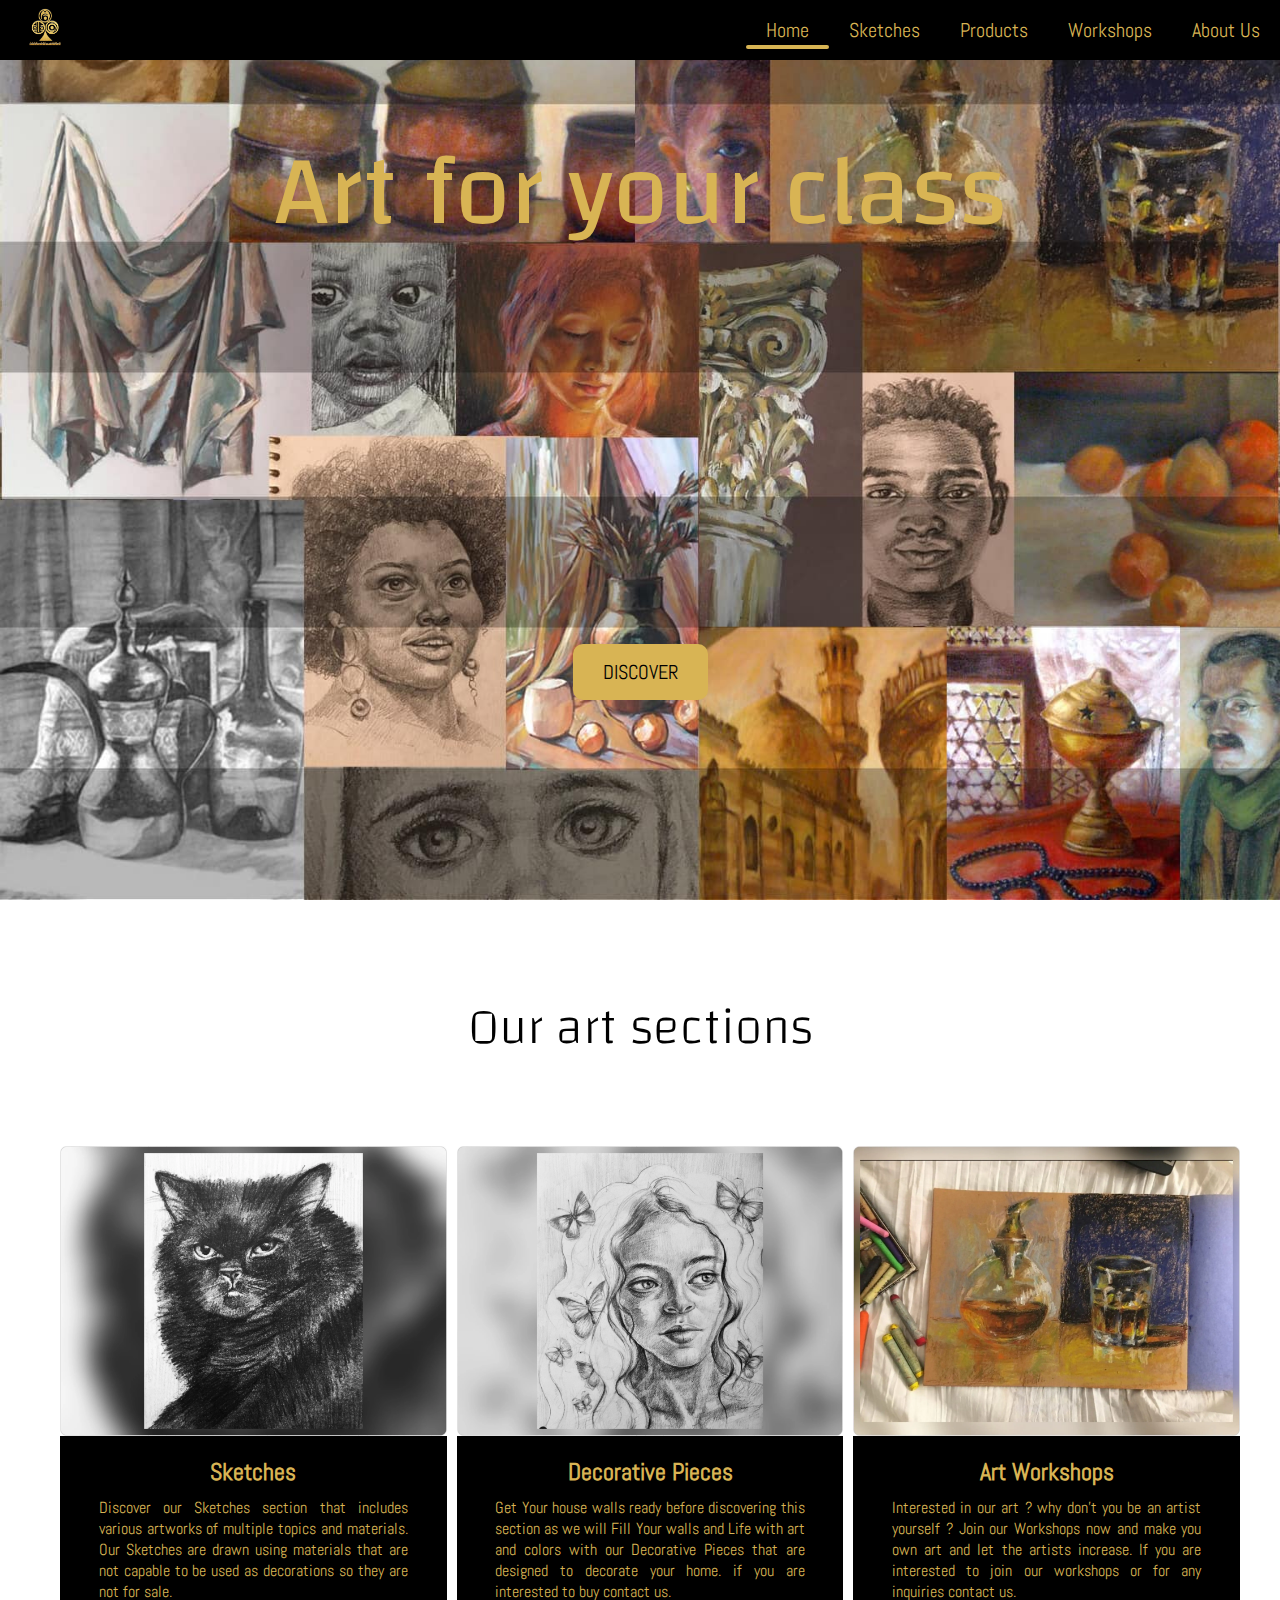
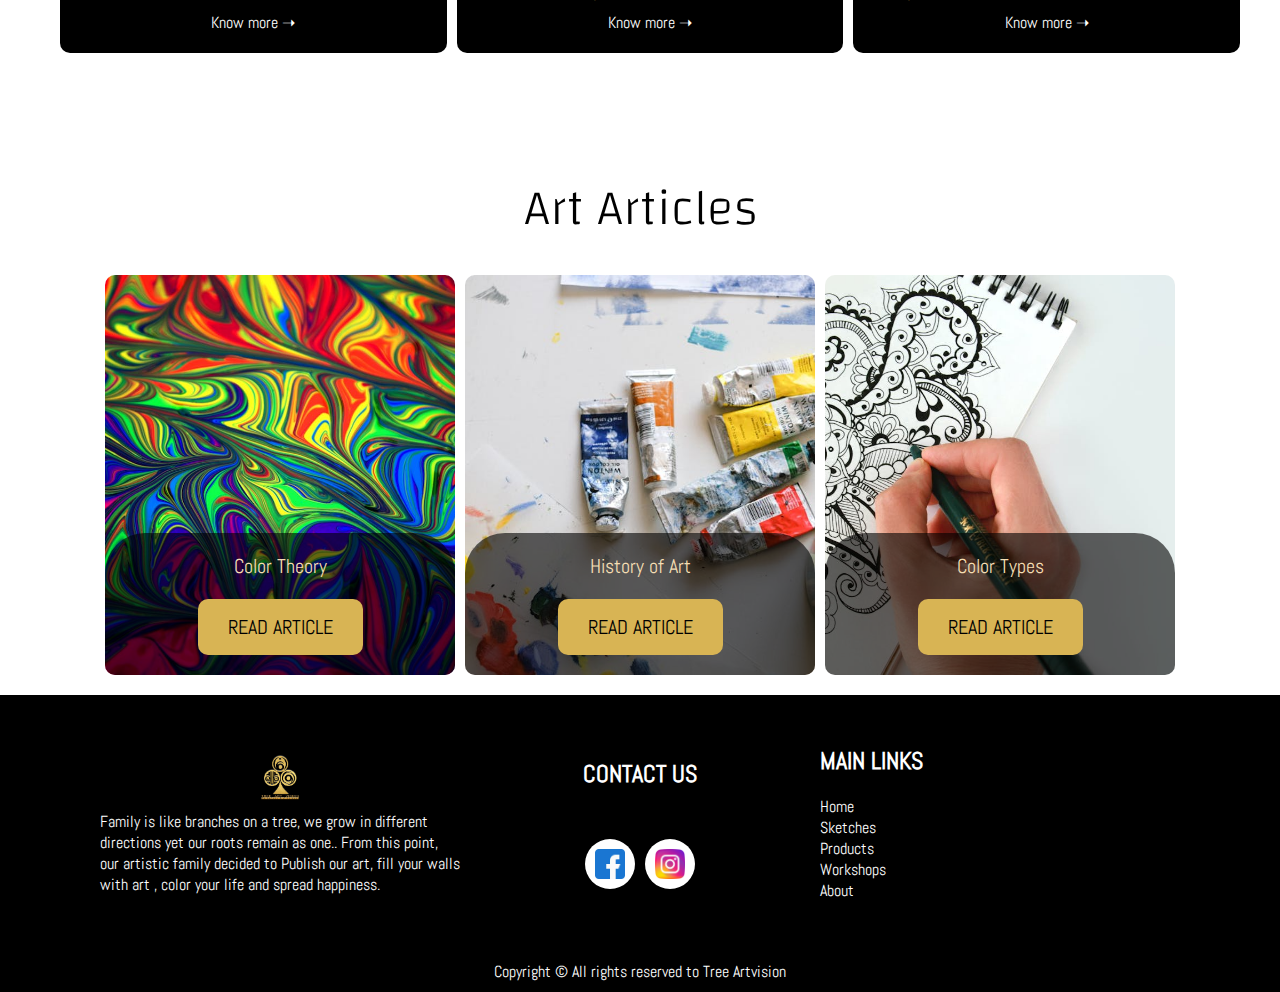
<file: mainPage/index.html>
<!DOCTYPE html>
<html lang="en">
<head>
    <meta charset="UTF-8">
    <meta name="viewport" content="width=device-width, initial-scale=1.0">
    <title>Tree Artvision</title>
    <link rel="stylesheet" href="style.css">
    <link rel="stylesheet" href="./sketches.css">
    <link rel="shortcut icon" href="./img/logo.jpg" type="image/x-icon">
</head>
<body>
    
    <nav>
        <img src="./img/logo.jpg" alt="Logo" class="logo">
        <div class="links">
            <a href="#">Home</a>
            <a href="#">Sketches</a>
            <a href="../productsPage/productsPage.html">Products</a>
            <a href="#">Workshops</a>
            <a href="#">About Us</a>
        </div>
        <button type="button" onclick="toggler_onClick()" class="toggler">
            <img src="./img/menu.webp" alt="Hamburger Menu" height="30px">
        </button>
    </nav>

    <section class="introduction">
        <h1>Art for your class</h1>
        <button type="button" class="discover">
            DISCOVER
        </button>
    </section>

    <section class="art-sections">
        <h1 class="art-sections-intro">Our art sections</h1>
        <div class="art-sections-cards">
            <div class="card">
                <img src="./img/s11.webp" alt="" class="card-img">
                <h2 class="card-title">Sketches</h2>
                <p class="card-text">Discover our Sketches section that includes various artworks of multiple topics and materials. Our Sketches are drawn using materials that are not capable to be used as decorations so they are not for sale.</p>
                <a href="#" role="button" class="card-btn">Know more ➝</a>
            </div>
            <div class="card">
                <img src="./img/s12.webp" alt="" class="card-img">
                <h2 class="card-title">Decorative Pieces</h2>
                <p class="card-text">Get Your house walls ready before discovering this section as we will Fill Your walls and Life with art and colors with our Decorative Pieces that are designed to decorate your home. if you are interested to buy contact us.</p>
                <a href="#" role="button" class="card-btn">Know more ➝</a>
            </div>
            <div class="card">
                <img src="./img/s21.webp" alt="" class="card-img">
                <h2 class="card-title">Art Workshops</h2>
                <p class="card-text">Interested in our art ? why don't you be an artist yourself ? Join our Workshops now and make you own art and let the artists increase. If you are interested to join our workshops or for any inquiries contact us.</p>
                <a href="#" role="button" class="card-btn">Know more ➝</a>
            </div>
        </div>
    </section>

    <section class="art-articles-section">
        <h2>Art Articles</h2>
        <div class="art-sketches-container">
            <div class="art-sketch">
                <img src="./img/pexels-photo-1566909.jpeg" alt="">
                <div>
                    <p>Color Theory</p>
                    <button class="read-btn">READ ARTICLE</button>
                </div>
            </div>
            <div class="art-sketch">
                <img src="./img/pexels-photo-5641889.jpeg" alt="">
                <div>
                    <p>History of Art</p>
                    <button class="read-btn">READ ARTICLE</button>
                </div>
            </div>
            <div class="art-sketch">
                <img src="./img/pexels-photo-820673.jpeg" alt="">
                <div>
                    <p>Color Types</p>
                    <button class="read-btn">READ ARTICLE</button>
                </div>
            </div>
        </div>
    </section>

    <footer class="footer">
        <div class="footer-top">
            <div class="footer-logo">
                <img src="./img/logo.jpg" alt="">
                <p>
                    Family is like branches on a tree, we grow in different directions yet our roots remain as one.. From this point, our artistic family decided to Publish our art, fill your walls with art , color your life and spread happiness. 
                </p>
            </div>
            <div class="footer-contact">
                <h2>CONTACT US</h2>
                <div class="contacts">
                    <a class="contact-facebook"><img src="./img/facebook.webp" alt=""></a>
                    <a class="contact-instagram"><img src="./img/instagram.webp" alt=""></a>
                </div>
            </div>
            <div class="footer-main-links">
                <h2>MAIN LINKS</h2>
                <a href="#">Home</a>
                <a href="#">Sketches</a>
                <a href="#">Products</a>
                <a href="#">Workshops</a>
                <a href="#">About</a>
            </div>
        </div>
        <div class="footer-bottom">
            <p>Copyright &copy; All rights reserved to Tree Artvision</p>
        </div>
    </footer>

    <script src="./script.js"></script>
</body>
</html>
</file>
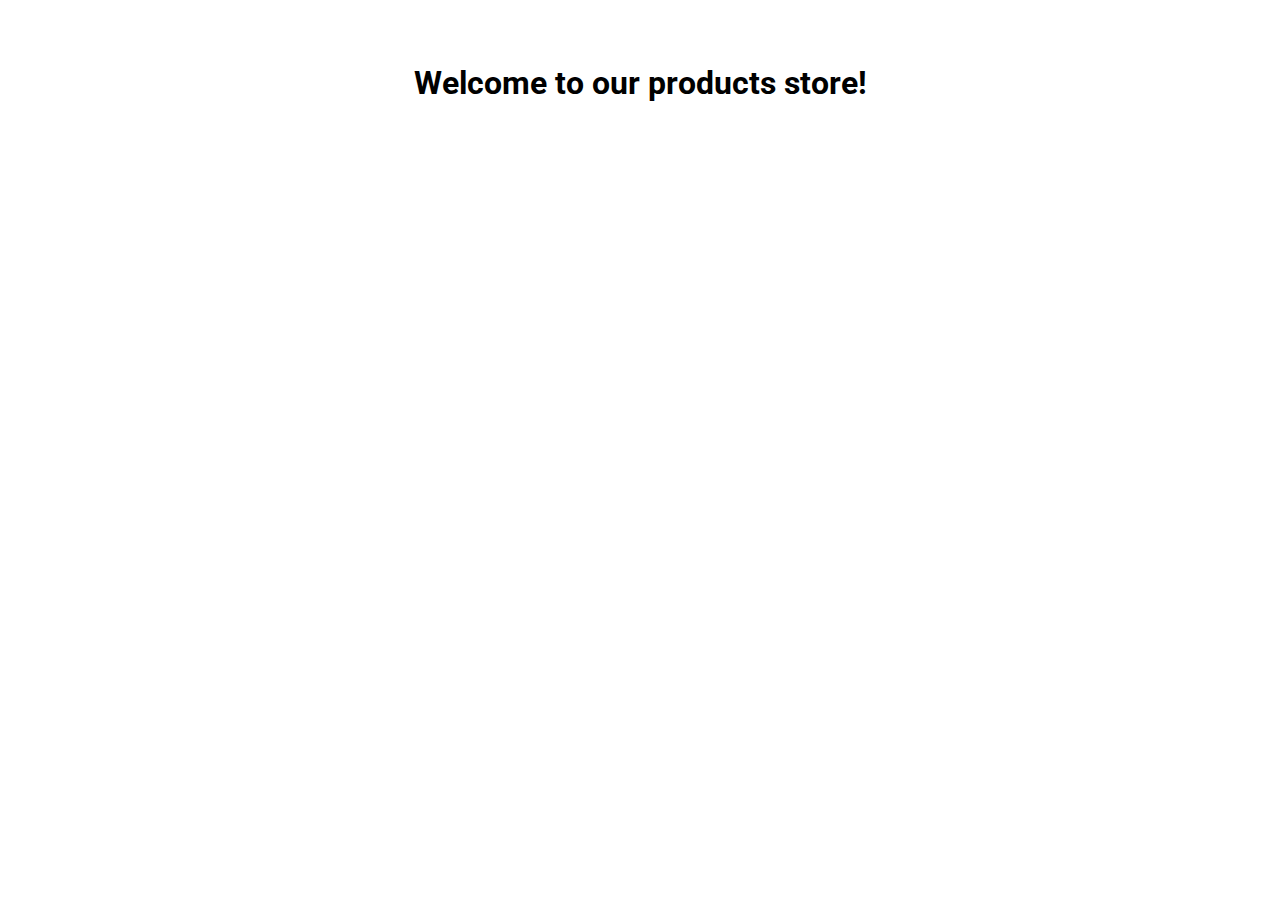
<file: productsPage/productsPage.html>
<!DOCTYPE html>
<html lang="en">
<head>
    <meta charset="UTF-8">
    <meta name="viewport" content="width=device-width, initial-scale=1.0">
    <link rel="stylesheet" href="style.css">
    <title>Products</title>
</head>
<body>
    <h1>Welcome to our products store!</h1>
    <div class="container">

    </div>
    <script src="./script.js"></script>
</body>
</html>
</file>
<file: mainPage/style.css>
@import url('https://fonts.googleapis.com/css2?family=Abel&display=swap');
@import url('https://fonts.googleapis.com/css2?family=Changa:wght@200..800&display=swap');

:root {
    --main-color: #d8b454;
}

* {
    margin: 0;
    padding: 0;
    box-sizing: border-box;
}

html {
    overflow-x: hidden;
    scrollbar-color: var(--main-color) white;
    scrollbar-width: thin;
}

nav {
    z-index: 999;
    height: 60px;
    width: 100%;    
    display: flex;
    background-color: black;
    justify-content: space-between;
    align-items: center;
    position: fixed;
}

.logo {
    height: 50px;
    margin: 5px 20px;
}

.links {
    display: flex;
}

.links a {
    padding: 10px 20px;
    position: relative;
    font-size: 20px;
    text-decoration: none;
    color: var(--main-color);
    font-family: 'Abel', sans-serif;
}

.links a::after {
    content: "";
    position: absolute;
    left: 0;
    bottom: 4px;
    width: 0;
    height: 4px;
    background-color: var(--main-color);
    border-radius: 2px;
    transition: width 0.25s ease-in-out;
}

.links a:hover::after {
    width: 100%;
    cursor: pointer;
}

.links a:nth-child(1)::after {
    width: 100%;
}

.toggler {
    display: none;
    margin: 20px;
    cursor: pointer;
    background-color: transparent;
    border: none;
}

.introduction {
    height: 100vh;
    background-image: url("./img/bg.jpg");
    background-attachment: fixed;
    background-size:cover;
    background-repeat: no-repeat;
    display: flex;
    flex-direction: column;
    justify-content: space-between;
    align-items: center;
}

.introduction h1 {
    color: var(--main-color);
    font-family: 'Changa', sans-serif;
    text-align: center;
    font-size: 100px;
    font-weight: 400;
    cursor:default;
    margin-top: 100px;
}

.discover {
    margin-bottom: 200px;
    font-size: 20px;
    padding: 15px 30px;
    background-color: var(--main-color);
    border: none;
    border-radius: 10px;
    font-family: 'Abel';
    cursor: pointer;
}

.discover:hover {
    background-color: #816822;
    color: white;
    transition: 1.2s;
}

/*Our Arts Section*/
.art-sections   {
    display: flex;
    flex-direction: column;
    justify-content: center;
    align-items: center;
    margin: 20px;
}

.art-sections-intro {
    font-size: 50px;
    margin: 5%;
    font-weight:lighter;
    text-align: center;
    font-family: 'Changa', sans-serif;
}

.art-sections-cards {
    display: flex;
    justify-content: center;
    margin: 10px 20px 10px 30px;
}

.card {
    margin-left: 10px;
    background-color: black;
    color: var(--main-color);
    border-radius: 10px;
    display: flex;
    flex-direction: column;
    justify-content: space-between;
    align-items: center;
    font-family: 'Abel';
    transition: transform 0.3s ease-in, box-shadow 0.3s ease-in;
}

.card:hover {
    transform: scale(1.05); 
    box-shadow: 0 8px 16px rgba(0, 0, 0, 0.2);    
}
.card-img {
    width: 100%;
}
.card h2 {
    margin: 20px 0 10px;
}
.card p {
    width: 80%;
    text-align: justify;
    text-justify: inter-cluster;
}
.card a {
    color: white;
    text-decoration: none;
    margin: 10px 0 20px;
}
.card a:hover {
    color: var(--main-color);
}

/*Utility classes*/
.display {
    display: none;
}

/*Media Queries*/
@media screen and (max-width: 750px) {
    nav {
        position: relative;
        position: fixed;
        z-index: 999;
    }

    .links {
        position: absolute;
        top: 60px;
        flex-direction: column;
        justify-content: center;
        align-items: center;
        background-color: black;
        width: 100%;
        height: calc(100vh - 10px);
    }

    .toggler{
        display: inline-block;
    }

    .introduction h1 {
        font-size: 50px;
        margin-top: 90px;
        text-align: center;
    }

    .art-sections-cards {
        display: flex;
        flex-direction: column;
    }

    .card {
        margin-top: 20px;
    }
}
</file>
<file: mainPage/sketches.css>
@import url('https://fonts.googleapis.com/css2?family=Abel&display=swap');
@import url('https://fonts.googleapis.com/css2?family=Changa:wght@200..800&display=swap');
@import url("./style.css");

.art-articles-section {
    display: flex;
    flex-direction: column;
    text-align: center;
    margin-top: 100px;
}

.art-sketches-container {
    display: flex;
    justify-content: center;
    align-items: center;
    text-align: center;
    margin: 20px;
    gap: 10px;
}

.art-articles-section h2 {
    font-family: 'Changa', sans-serif;
    font-size: 50px;
    font-weight: lighter;
}

.art-sketch{
    height: 400px;
    width: 350px;
    border-radius: 10px;
    overflow: hidden;
    position: relative;
}

.art-sketch img {
    object-fit: cover;
    height: 100%;
    width: 100%;
}

.art-sketch div {
    width: 100%;
    height: auto;
    padding: 20px;
    background-color: rgba(0, 0, 0, 0.6);
    position: absolute;
    bottom: 0;
    left: 0;
    display: flex;
    flex-direction: column;
    justify-content: flex-start;
    align-items: center;
    color: wheat;
    border-top-left-radius: 40px;
    border-top-right-radius: 40px;
}

.art-sketch div p {
    margin-bottom: 20px;
    font-family: 'Abel', sans-serif;
    font-size: 20px;
}

.read-btn {
    font-size: 20px;
    padding: 15px 30px;
    background-color: var(--main-color);
    border: none;
    border-radius: 10px;
    font-family: 'Abel';
    cursor: pointer;
}

@media screen and (max-width: 700px) {
    .art-sketches-container {
        flex-direction: column;
    }
}

.footer {
    background-color: black;
    color: white;
    font-family: 'Abel', sans-serif;
}

.footer-top {
    display: flex;
    align-items: center;
    padding: 50px 100px;
    text-wrap: wrap;
}

.footer-logo {
    width: 33.3vw;
    display: flex;
    flex-direction: column;
    justify-content: center;
    align-items: center;
}

.footer-logo img {
    width: 60px;
}

.footer-contact {
    width: 33.3vw;
    display: flex;
    flex-direction: column;
    align-items: center;
    justify-content: flex-start;
}

.contacts {
    display: flex;
    gap: 10px;
    margin-top: 50px;
}

.contacts h2 {
    margin-bottom: 30px;
}

.contacts a {
    padding: 10px;
    background-color: white;
    border-radius: 100%;
    display: flex;
}

.contact-facebook:hover {
    background-color: linear-gradient();
}

.contacts a img {
    width: 30px;
}

.footer-main-links {
    width: 33.3vw;
    display: flex;
    flex-direction: column;
    justify-content: flex-start;
}

.footer-main-links h2 {
    margin-bottom: 20px;
}

.footer-main-links a {
    color: white;
    text-decoration: none;
}

.footer-main-links a:hover {
    color: var(--main-color);
}

.footer-bottom {
    text-align: center;
    padding: 10px;
}

@media screen and (max-width: 700px) {
    .footer-top {
        display: flex;
        flex-direction: column;
        gap: 40px;
    }

}
</file>
<file: productsPage/style.css>
@import url('https://fonts.googleapis.com/css2?family=Roboto:ital,wght@0,100;0,300;0,400;0,500;0,700;0,900;1,100;1,300;1,400;1,500;1,700;1,900&display=swap');

* {
    margin: 0;
    padding: 0;
    box-sizing: border-box;
}

body {
    overflow-x: hidden;
    font-family: "Roboto", sans-serif;
    font-weight: 100;
    font-style: normal;
}

h1 {
    text-align: center;
    margin: 5% 0;
}

.container {
    display: flex;
    flex-wrap: wrap;
    justify-content: center;
    align-items: stretch;
    gap: 30px;
    margin: 10px;
}

.product-container {
    display: flex;
    flex-direction: column;
    justify-content: center;
    align-items: center;
    text-align: center;
    gap: 30px;
    width: 300px;
    min-height: 400px; 
    padding: 10px;
}   

.product-container a {
    text-decoration: none;
    font-size: 20px;
    font-weight: bolder;
    padding: 10px 20px;
    color: white;
    background-color: #53a7c1;
}

.product-container a:hover {
    background-color: #45c2e8;
    transition: background-color 0.25s ease-in;
}
</file>
